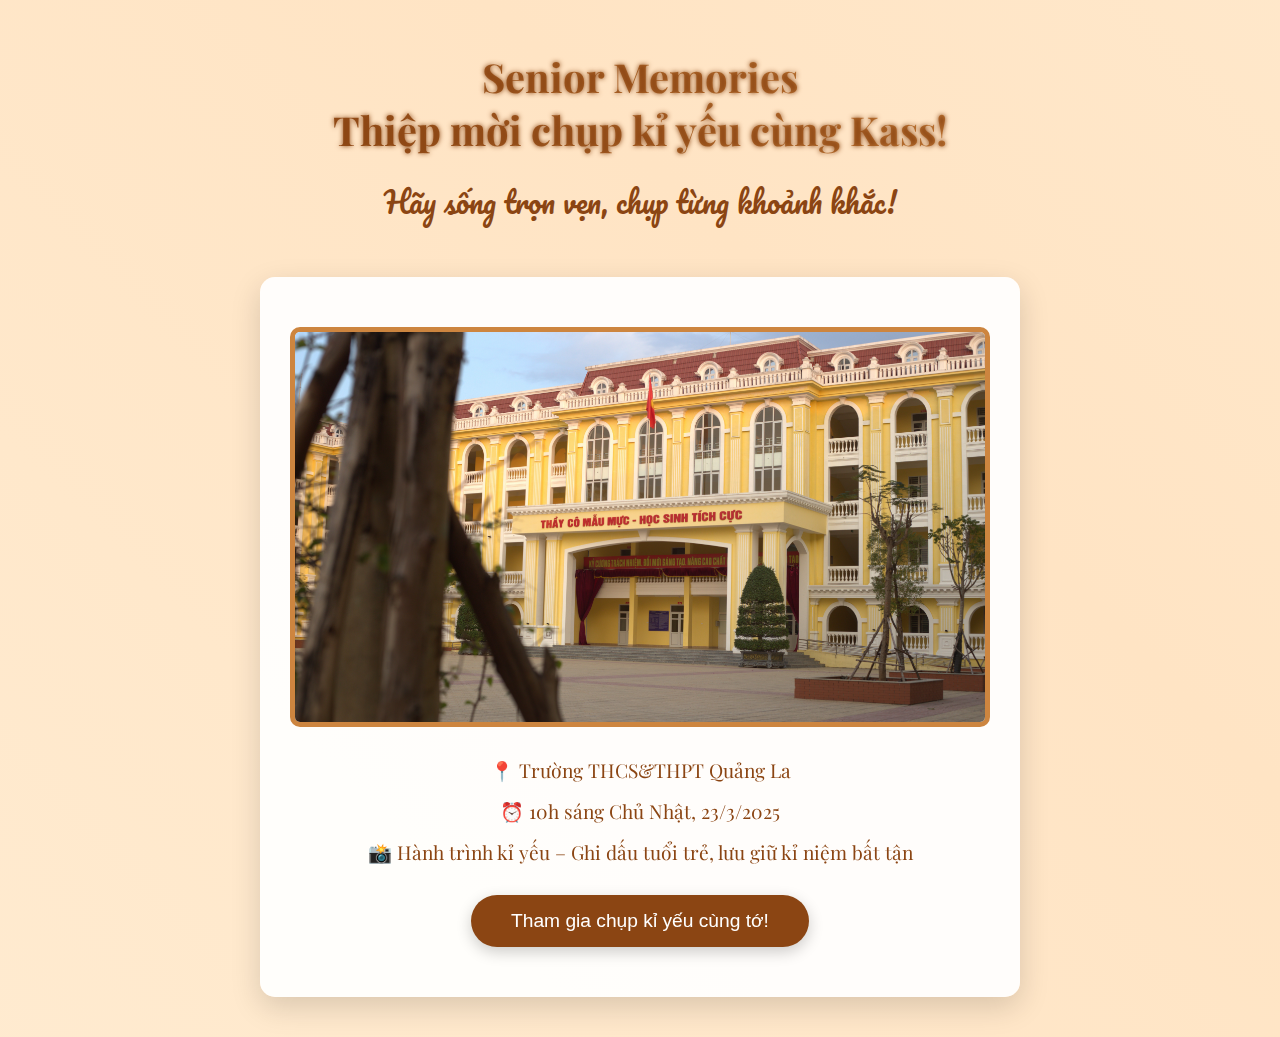
<file: index.html>
<!DOCTYPE html>
<html lang="vi">
<head>
  <meta charset="UTF-8">
  <meta name="viewport" content="width=device-width, initial-scale=1">
  <meta name="description" content="Senior Memories - Thiệp mời chụp kỉ yếu cùng Kass. Hãy sống trọn vẹn, chụp từng khoảnh khắc!">
  <title>Senior Memories</title>
  <!-- Import Google Fonts: Pacifico cho caption và Playfair Display cho nội dung -->
  <link href="https://fonts.googleapis.com/css2?family=Pacifico&family=Playfair+Display:wght@400;700&display=swap" rel="stylesheet">
  <style>
    /* Reset cơ bản và thiết lập chung */
    html, body {
      margin: 0;
      padding: 0;
      min-height: 100vh;
      box-sizing: border-box;
      background: linear-gradient(45deg, #fff8e7, #ffe4c4, #fff8e7);
      background-size: 400% 400%;
      font-family: 'Playfair Display', serif;
      animation: gradientAnimation 15s ease infinite;
      position: relative;
      overflow-x: hidden;
    }
    *, *::before, *::after {
      box-sizing: inherit;
    }
    :root {
      --primary-color: #8B4513;
      --secondary-color: #CD853F;
      --accent-color: #D2B48C;
    }
    /* Hiệu ứng background bokeh */
    .background-effect {
      position: fixed;
      top: 0;
      left: 0;
      width: 100%;
      height: 100%;
      background: radial-gradient(circle at 30% 30%, rgba(255,255,255,0.25), transparent 50%),
                  radial-gradient(circle at 70% 70%, rgba(255,255,255,0.25), transparent 50%);
      animation: moveBg 12s infinite alternate;
      z-index: -1;
    }
    @keyframes moveBg {
      from { transform: translate(0, 0); }
      to { transform: translate(-30px, -30px); }
    }
    @keyframes gradientAnimation {
      0% { background-position: 0% 50%; }
      50% { background-position: 100% 50%; }
      100% { background-position: 0% 50%; }
    }
    /* Floating particles */
    .particles {
      position: fixed;
      top: 0;
      left: 0;
      width: 100%;
      height: 100%;
      pointer-events: none;
      z-index: -2;
    }
    .particle {
      position: absolute;
      bottom: -150px;
      width: 8px;
      height: 8px;
      background: rgba(255,255,255,0.8);
      border-radius: 50%;
      animation: floatUp 12s linear infinite;
    }
    @keyframes floatUp {
      0% { transform: translateY(0) scale(1); opacity: 1; }
      100% { transform: translateY(-110vh) scale(0.5); opacity: 0; }
    }
    /* Định vị các hạt mẫu */
    .particle:nth-child(1) { left: 5%; animation-duration: 10s; animation-delay: 0s; }
    .particle:nth-child(2) { left: 15%; animation-duration: 12s; animation-delay: 2s; }
    .particle:nth-child(3) { left: 25%; animation-duration: 14s; animation-delay: 4s; }
    .particle:nth-child(4) { left: 35%; animation-duration: 11s; animation-delay: 1s; }
    .particle:nth-child(5) { left: 45%; animation-duration: 13s; animation-delay: 3s; }
    .particle:nth-child(6) { left: 55%; animation-duration: 10s; animation-delay: 0s; }
    .particle:nth-child(7) { left: 65%; animation-duration: 12s; animation-delay: 2s; }
    .particle:nth-child(8) { left: 75%; animation-duration: 14s; animation-delay: 4s; }
    .particle:nth-child(9) { left: 85%; animation-duration: 11s; animation-delay: 1s; }
    .particle:nth-child(10) { left: 95%; animation-duration: 13s; animation-delay: 3s; }
    /* Container responsive */
    .container {
      width: 100%;
      max-width: 800px;
      margin: 20px auto;
      padding: 0 20px;
      animation: fadeIn 1.5s ease-in;
      position: relative;
      z-index: 1;
      color: #333;
    }
    header {
      text-align: center;
      padding: 30px 0;
    }
    .title {
      font-size: 2.5em;
      color: transparent;
      background: linear-gradient(45deg, var(--primary-color), var(--secondary-color), var(--accent-color));
      background-size: 200%;
      -webkit-background-clip: text;
      background-clip: text;
      text-shadow: 0 0 5px var(--primary-color);
      animation: float 3s ease-in-out infinite, titleGlow 2s ease-in-out infinite, shine 3s linear infinite;
      margin: 0;
    }
    @keyframes shine {
      0% { background-position: 0% 50%; }
      50% { background-position: 100% 50%; }
      100% { background-position: 0% 50%; }
    }
    .nowrap { white-space: nowrap; }
    .handwrite-caption {
      font-family: 'Pacifico', cursive;
      font-size: 1.8em;
      color: var(--primary-color);
      text-align: center;
      margin: 20px 0;
    }
    .invitation-card {
      background: rgba(255,255,255,0.92);
      border-radius: 15px;
      padding: 30px;
      box-shadow: 0 10px 30px rgba(0,0,0,0.15);
      margin-bottom: 40px;
      transform-style: preserve-3d;
      transition: transform 0.3s;
      perspective: 1000px;
    }
    .image-container {
      width: 100%;
      height: 400px;
      border: 5px solid var(--secondary-color);
      border-radius: 10px;
      overflow: hidden;
      margin: 20px 0;
      position: relative;
    }
    .image-container img {
      width: 100%;
      height: 100%;
      object-fit: cover;
      transition: transform 0.3s, filter 0.3s;
    }
    .image-container:hover img {
      transform: scale(1.05);
      filter: brightness(1.1);
    }
    .details {
      text-align: center;
      margin: 30px 0;
    }
    .detail-item {
      font-size: 1.2em;
      margin: 15px 0;
      color: var(--primary-color);
    }
    .join-button {
      background: var(--primary-color);
      color: white;
      padding: 15px 40px;
      border: none;
      border-radius: 30px;
      font-size: 1.2em;
      cursor: pointer;
      transition: all 0.3s;
      display: block;
      margin: 20px auto;
      box-shadow: 0 5px 15px rgba(0,0,0,0.2);
      position: relative;
      overflow: hidden;
    }
    .join-button:hover {
      transform: scale(1.1);
      background: var(--secondary-color);
    }
    .ripple {
      position: absolute;
      border-radius: 50%;
      background: rgba(255,255,255,0.5);
      transform: scale(0);
      animation: rippleAnimation 0.6s linear;
    }
    @keyframes rippleAnimation {
      to { transform: scale(4); opacity: 0; }
    }
    .confetti {
      position: fixed;
      width: 10px;
      height: 10px;
      background: var(--accent-color);
      pointer-events: none;
    }
    .animate-on-scroll {
      opacity: 0;
      transform: translateY(20px);
      transition: opacity 0.6s ease-out, transform 0.6s ease-out;
    }
    .animate-on-scroll.visible {
      opacity: 1;
      transform: translateY(0);
    }
    @keyframes float {
      0%, 100% { transform: translateY(0); }
      50% { transform: translateY(-20px); }
    }
    @keyframes titleGlow {
      0% { text-shadow: 0 0 5px var(--primary-color); }
      50% { text-shadow: 0 0 20px var(--primary-color); }
      100% { text-shadow: 0 0 5px var(--primary-color); }
    }
    @keyframes fadeIn {
      from { opacity: 0; }
      to { opacity: 1; }
    }
    /* Media queries cho mobile */
    @media (max-width: 600px) {
      .title {
        font-size: 2em;
      }
      .handwrite-caption {
        font-size: 1.5em;
      }
      .detail-item {
        font-size: 1em;
      }
      .join-button {
        padding: 10px 20px;
        font-size: 1em;
      }
      .image-container {
        height: 250px;
      }
    }
  </style>
</head>
<body>
  <!-- Background elements -->
  <div class="background-effect"></div>
  <div class="particles">
    <span class="particle"></span>
    <span class="particle"></span>
    <span class="particle"></span>
    <span class="particle"></span>
    <span class="particle"></span>
    <span class="particle"></span>
    <span class="particle"></span>
    <span class="particle"></span>
    <span class="particle"></span>
    <span class="particle"></span>
  </div>

  <div class="container">
    <header>
      <h1 class="title animate-on-scroll">
        Senior Memories<br>
        Thiệp mời chụp kỉ yếu cùng&nbsp;<span class="nowrap">Kass!</span>
      </h1>
      <p class="handwrite-caption animate-on-scroll">Hãy sống trọn vẹn, chụp từng khoảnh khắc!</p>
    </header>
    <main>
      <div class="invitation-card animate-on-scroll" id="invitationCard">
        <div class="image-container">
          <img src="IMG_1628.jpeg" alt="Kỷ yếu">
        </div>
        <div class="details">
          <p class="detail-item animate-on-scroll">📍 Trường THCS&THPT Quảng La</p>
          <p class="detail-item animate-on-scroll">⏰ 10h sáng Chủ Nhật, 23/3/2025</p>
          <figure class="detail-item animate-on-scroll" style="margin: 15px 0; text-align: center;">
            <figcaption>📸 Hành trình kỉ yếu – Ghi dấu tuổi trẻ, lưu giữ kỉ niệm bất tận</figcaption>
          </figure>
        </div>
        <button class="join-button" onclick="handleJoin(event)">Tham gia chụp kỉ yếu cùng tớ!</button>
      </div>
    </main>
  </div>

  <script>
    // Sử dụng IntersectionObserver để bật animation khi phần tử xuất hiện trong viewport
    const observer = new IntersectionObserver(entries => {
      entries.forEach(entry => {
        if (entry.isIntersecting) {
          entry.target.classList.add('visible');
        } else {
          entry.target.classList.remove('visible');
        }
      });
    }, { threshold: 0.1 });
    document.querySelectorAll('.animate-on-scroll').forEach(el => observer.observe(el));

    // Hàm tạo hiệu ứng confetti
    function createConfetti() {
      const confetti = document.createElement('div');
      confetti.classList.add('confetti');
      document.body.appendChild(confetti);
      const startX = Math.random() * window.innerWidth;
      const endX = startX + (Math.random() - 0.5) * 200;
      Object.assign(confetti.style, {
        left: startX + 'px',
        top: '-10px',
        backgroundColor: `hsl(${Math.random() * 360}, 70%, 60%)`
      });
      confetti.animate([
        { transform: `translate(0, 0) rotate(0deg)`, opacity: 1 },
        { transform: `translate(${endX - startX}px, ${window.innerHeight}px) rotate(${360 * 3}deg)`, opacity: 0 }
      ], {
        duration: 3000 + Math.random() * 2000,
        easing: 'cubic-bezier(0.25, 0.46, 0.45, 0.94)'
      });
      setTimeout(() => confetti.remove(), 5000);
    }

    // Hiệu ứng ripple cho nút "Tham gia"
    document.querySelectorAll('.join-button').forEach(btn => {
      btn.addEventListener('click', function(e) {
        const circle = document.createElement('span');
        circle.classList.add('ripple');
        this.appendChild(circle);
        const rect = this.getBoundingClientRect();
        const size = Math.max(rect.width, rect.height);
        circle.style.width = circle.style.height = size + 'px';
        circle.style.left = e.clientX - rect.left - size / 2 + 'px';
        circle.style.top = e.clientY - rect.top - size / 2 + 'px';
        setTimeout(() => circle.remove(), 600);
      });
    });

    // Xử lý khi nhấn nút "Tham gia" để kích hoạt confetti
    function handleJoin(e) {
      e.stopPropagation();
      for (let i = 0; i < 50; i++) {
        createConfetti();
      }
    }

    // Hiệu ứng parallax cho thiệp mời khi di chuột (chỉ kích hoạt trên desktop)
    const invitationCard = document.getElementById('invitationCard');
    if (!('ontouchstart' in window)) {
      invitationCard.addEventListener('mousemove', function(e) {
        const rect = invitationCard.getBoundingClientRect();
        const x = e.clientX - rect.left - rect.width / 2;
        const y = e.clientY - rect.top - rect.height / 2;
        const maxTilt = 10;
        const tiltX = (y / (rect.height / 2)) * maxTilt;
        const tiltY = -(x / (rect.width / 2)) * maxTilt;
        invitationCard.style.transform = `rotateX(${tiltX}deg) rotateY(${tiltY}deg)`;
      });
      invitationCard.addEventListener('mouseleave', function() {
        invitationCard.style.transform = 'rotateX(0deg) rotateY(0deg)';
      });
    }
    
    // Parallax cho background-effect khi cuộn trang
    window.addEventListener("scroll", function(){
      const scrollY = window.scrollY;
      document.querySelector(".background-effect").style.transform = `translateY(${scrollY * 0.5}px)`;
    });
  </script>
</body>
</html>
</file>
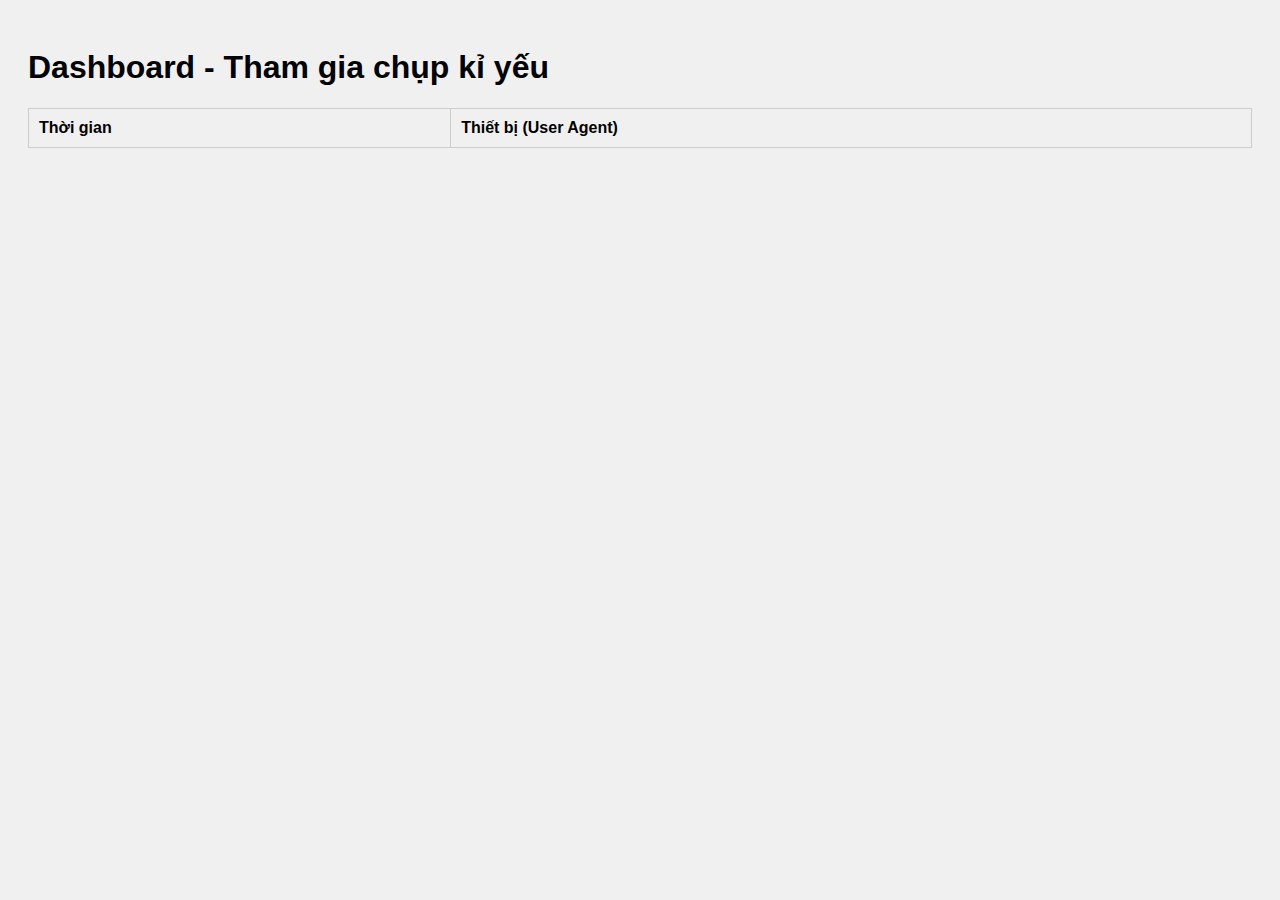
<file: dashboard.html>
<!DOCTYPE html>
<html lang="vi">
<head>
  <meta charset="UTF-8">
  <meta name="viewport" content="width=device-width, initial-scale=1.0">
  <title>Dashboard - Senior Memories</title>
  <style>
    body {
      font-family: sans-serif;
      padding: 20px;
      background: #f0f0f0;
    }
    table {
      width: 100%;
      border-collapse: collapse;
      margin-top: 20px;
    }
    table, th, td {
      border: 1px solid #ccc;
    }
    th, td {
      padding: 10px;
      text-align: left;
    }
  </style>
</head>
<body>
  <h1>Dashboard - Tham gia chụp kỉ yếu</h1>
  <table id="dashboardTable">
    <thead>
      <tr>
        <th>Thời gian</th>
        <th>Thiết bị (User Agent)</th>
      </tr>
    </thead>
    <tbody>
      <!-- Dữ liệu sẽ được chèn vào đây -->
    </tbody>
  </table>

  <script>
    // Lấy dữ liệu từ backend
    fetch('https://your-backend-endpoint.com/api/participants')
      .then(response => response.json())
      .then(data => {
        const tbody = document.getElementById('dashboardTable').querySelector('tbody');
        data.participants.forEach(item => {
          const row = document.createElement('tr');
          row.innerHTML = `
            <td>${item.timestamp}</td>
            <td>${item.userAgent}</td>
          `;
          tbody.appendChild(row);
        });
      })
      .catch(error => console.error('Error fetching data:', error));
  </script>
</body>
</html>
</file>
